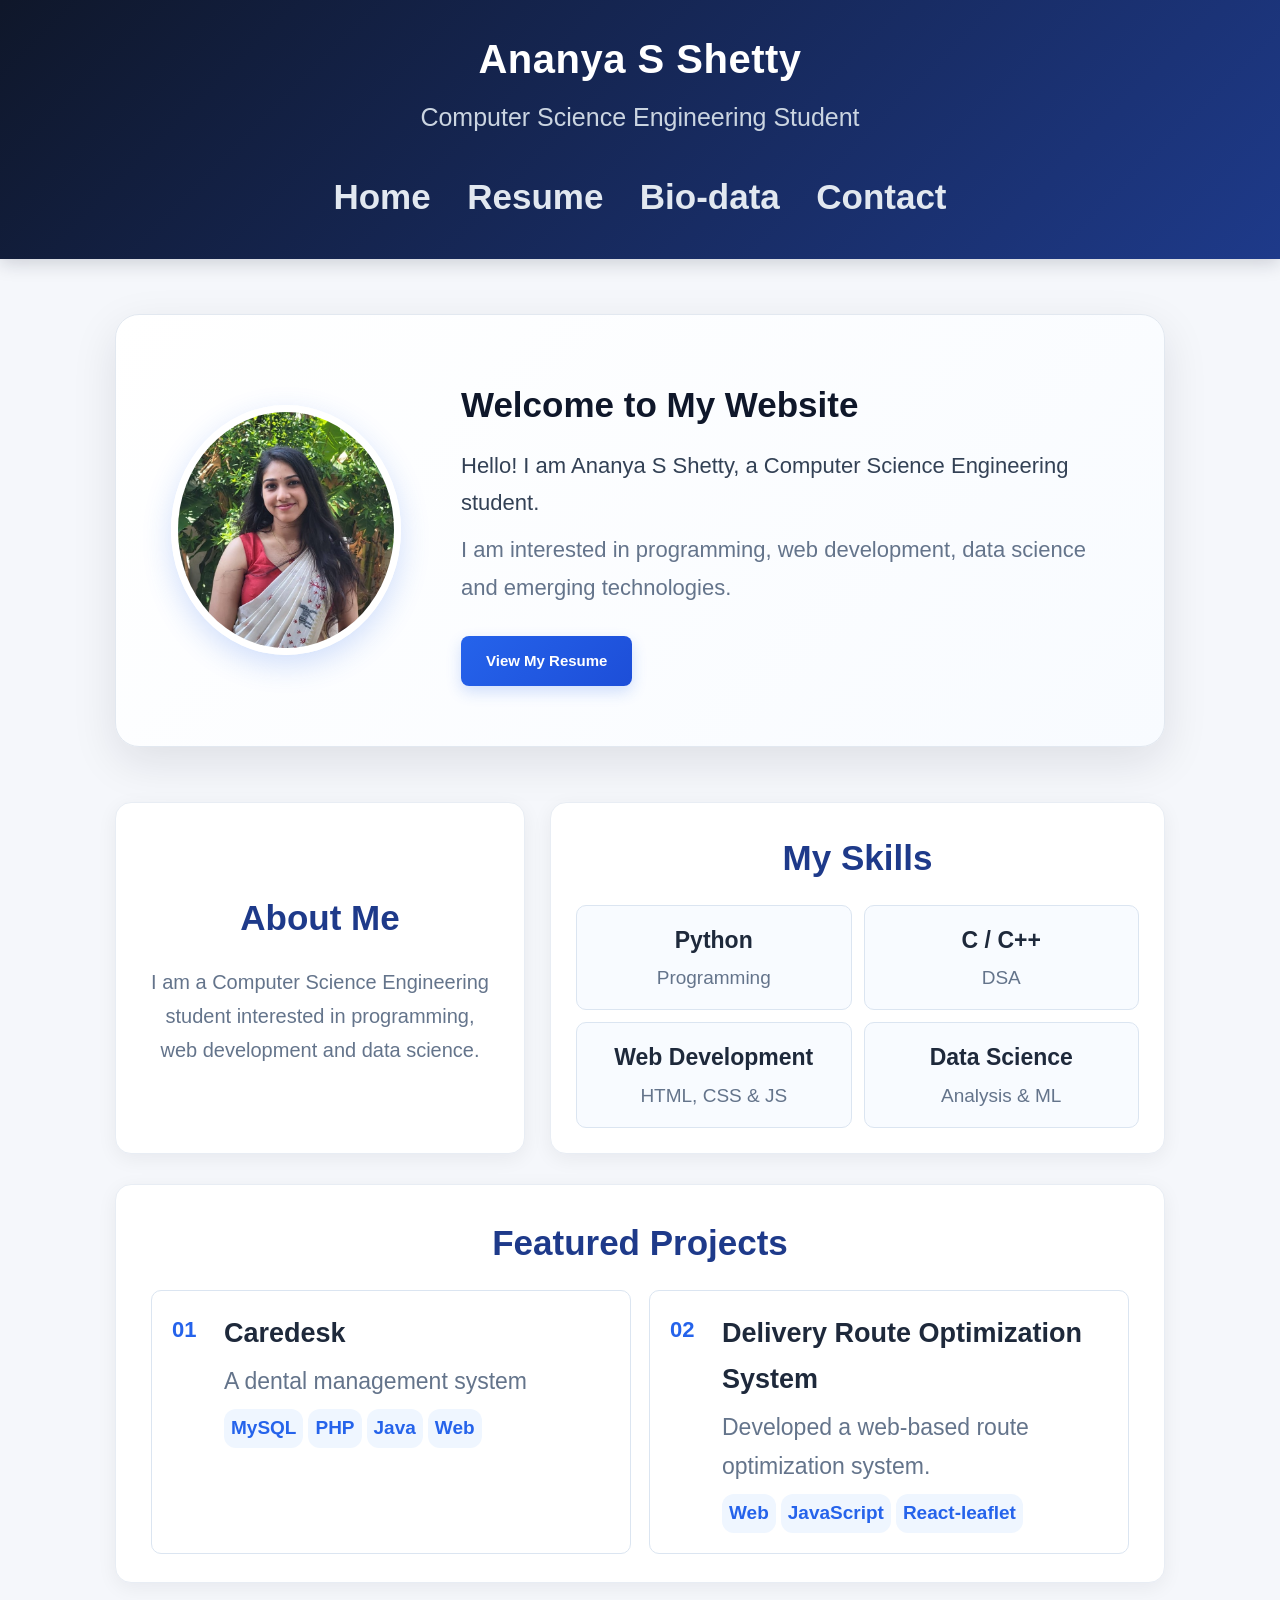
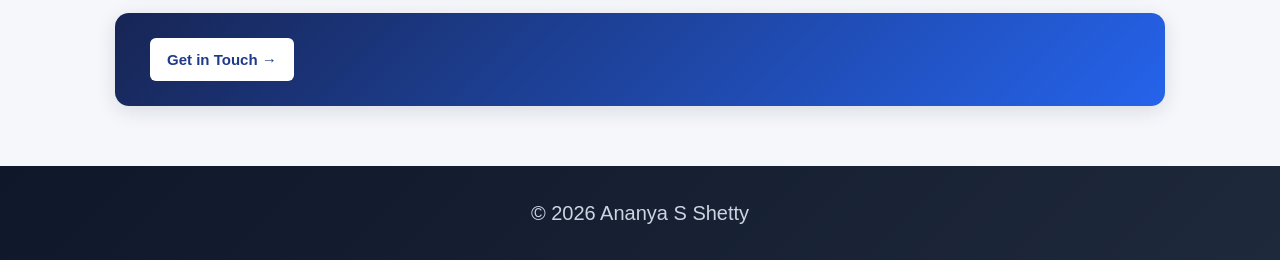
<file: index.html>
<!DOCTYPE html>
<html lang="en">
<head>
    <meta charset="UTF-8">
    <meta name="viewport" content="width=device-width, initial-scale=1.0">
    <title>My Personal Website</title>
    <link rel="stylesheet" href="style.css">
</head>
<body class="home-page">

<header>
    <h1>Ananya S Shetty</h1>
    <p>Computer Science Engineering Student</p>
    <nav>
        <a href="index.html">Home</a>
        <a href="resume.html">Resume</a>
        <a href="biodata.html">Bio-data</a>
        <a href="contact.html">Contact</a>
    </nav>
</header>

<main>

<section class="home-section">
    <img src="photo.jpeg" alt="Ananya S Shetty" class="profile-image">
    <div class="intro">
        <h2>Welcome to My Website</h2>
        <p>Hello! I am Ananya S Shetty, a Computer Science Engineering student.</p>
        <p>I am interested in programming, web development, data science and emerging technologies.</p>
        <a href="resume.html" class="button">View My Resume</a>
    </div>
</section>

<div class="home-row">

<section class="home-about">
    <h2>About Me</h2>
    <p>I am a Computer Science Engineering student interested in programming, web development and data science.</p>
</section>

<section class="home-skills">
    <h2>My Skills</h2>
    <div class="home-skills-grid">
        <div class="home-skill-card">
          
            <h3>Python</h3>
            <p>Programming</p>
        </div>
        <div class="home-skill-card">

            <h3>C / C++</h3>
            <p>DSA</p>
        </div>
        <div class="home-skill-card">
            <h3>Web Development</h3>
            <p>HTML, CSS & JS</p>
        </div>
        <div class="home-skill-card">
            <h3>Data Science</h3>
            <p>Analysis & ML</p>
        </div>
    </div>
</section>

</div>

<section class="home-projects">
    <h2>Featured Projects</h2>
    <div class="home-project-grid">
        <div class="home-project-card">
            <div class="project-number">01</div>
            <div>
                <h3>Caredesk</h3>
                <p>A dental management system </p>
                <div class="project-tags">
                    <span>MySQL</span>
                    <span>PHP</span>
                    <span>Java</span>
                    <span>Web</span>
                </div>
            </div>
        </div>
        <div class="home-project-card">
            <div class="project-number">02</div>
            <div>
                <h3>Delivery Route Optimization System</h3>
                <p>Developed a web-based route optimization system.</p>
                <div class="project-tags">
                    <span>Web</span>
                    <span>JavaScript</span>
                    <span>React-leaflet</span>
                </div>
            </div>
        </div>
    </div>
</section>

<section class="home-connect">
    
    <a href="contact.html">Get in Touch →</a>
</section>

</main>

<footer>
    <p>© 2026 Ananya S Shetty</p>
</footer>

<script src="https://code.jquery.com/jquery-3.7.1.min.js"></script>
<script src="script.js"></script>

</body>
</html>
</file>
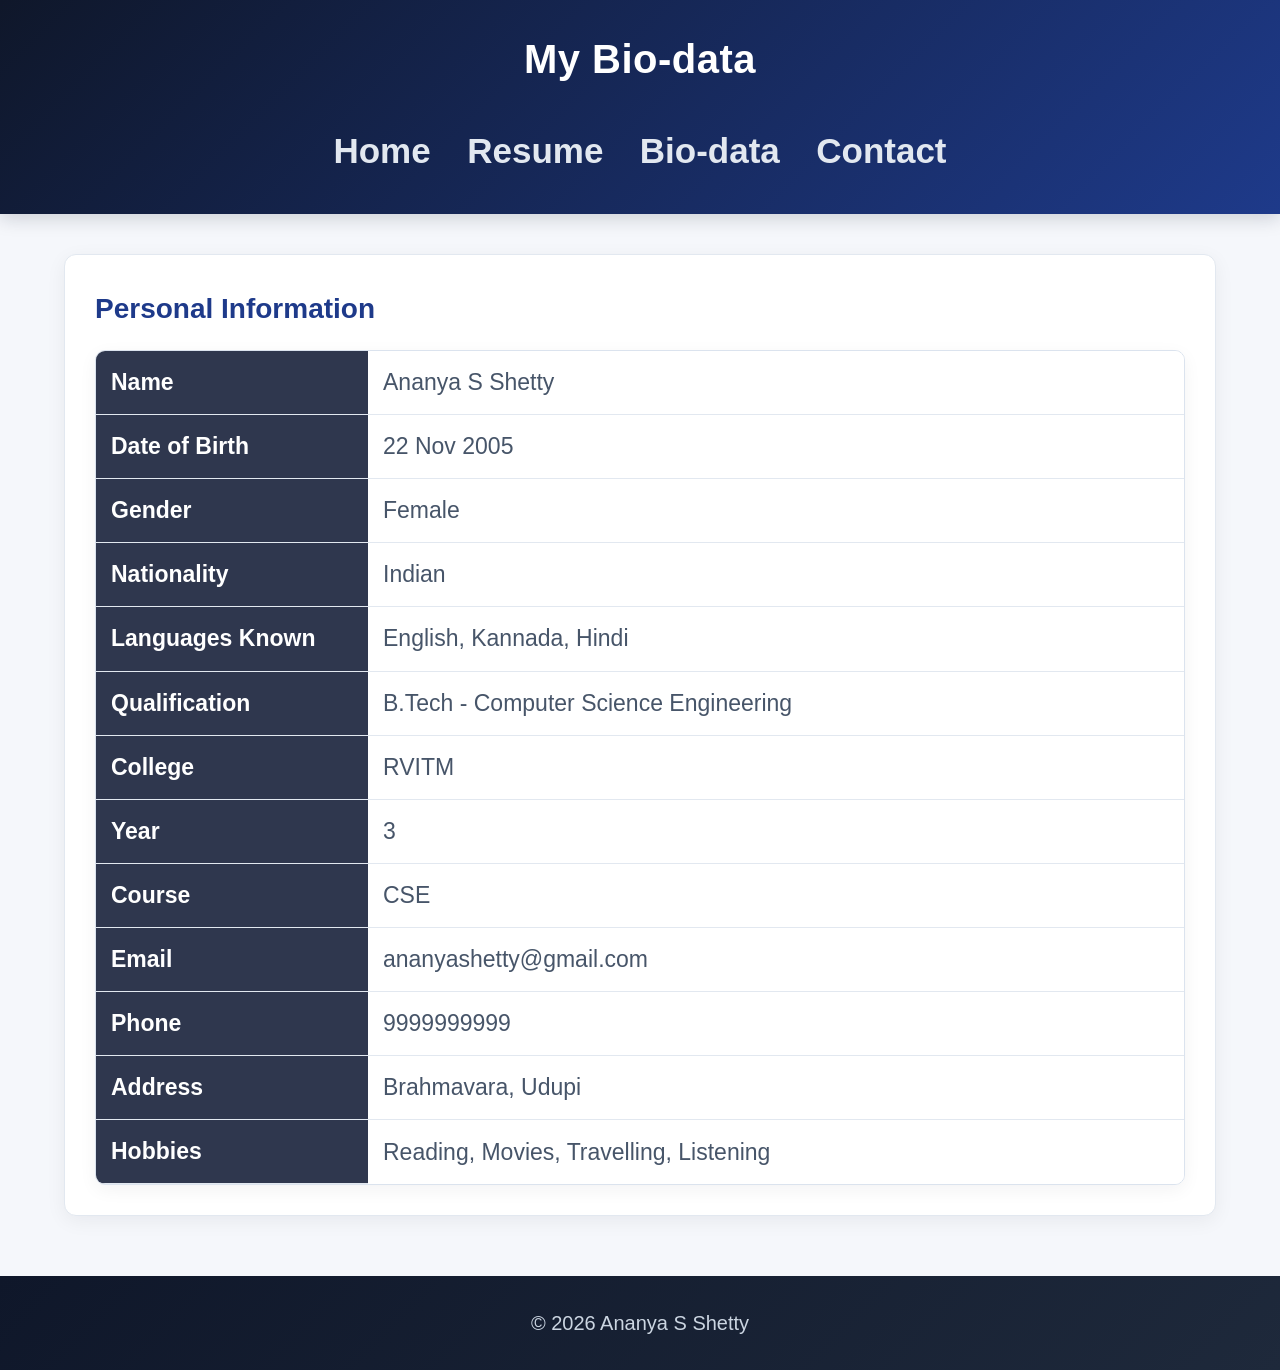
<file: biodata.html>
<!DOCTYPE html>
<html lang="en">
<head>
    <meta charset="UTF-8">
    <meta name="viewport" content="width=device-width, initial-scale=1.0">
    <title>Bio-data - Ananya S Shetty</title>
    <link rel="stylesheet" href="style.css">
</head>
<body class="biodata-page">
<header>
    <h1>My Bio-data</h1>
    <nav>
        <a href="index.html">Home</a>
        <a href="resume.html">Resume</a>
        <a href="biodata.html">Bio-data</a>
        <a href="contact.html">Contact</a>
    </nav>
</header>
<main class="biodata-container">
    <section class="biodata-box">
        <h2>Personal Information</h2>
        <table class="biodata-table">
            <tr>
                <th>Name</th>
                <td>Ananya S Shetty</td>
            </tr>
            <tr>
                <th>Date of Birth</th>
                <td>22 Nov 2005</td>
            </tr>
            <tr>
                <th>Gender</th>
                <td>Female</td>
            </tr>
            <tr>
                <th>Nationality</th>
                <td>Indian</td>
            </tr>
            <tr>
                <th>Languages Known</th>
                <td>English, Kannada, Hindi</td>
            </tr>
            <tr>
                <th>Qualification</th>
                <td>B.Tech - Computer Science Engineering</td>
            </tr>
            <tr>
                <th>College</th>
                <td>RVITM</td>
            </tr>
            <tr>
                <th>Year</th>
                <td>3</td>
            </tr>
            <tr>
                <th>Course</th>
                <td>CSE</td>
            </tr>
            <tr>
                <th>Email</th>
                <td>ananyashetty@gmail.com</td>
            </tr>
            <tr>
                <th>Phone</th>
                <td>9999999999</td>
            </tr>
            <tr>
                <th>Address</th>
                <td>Brahmavara, Udupi</td>
            </tr>
            <tr>
                <th>Hobbies</th>
                <td>Reading, Movies, Travelling, Listening</td>
            </tr>
        </table>
    </section>
</main>
<footer>
    <p>© 2026 Ananya S Shetty</p>
</footer>
<script src="https://code.jquery.com/jquery-3.7.1.min.js"></script>
<script src="script.js"></script>
</body>
</html>
</file>
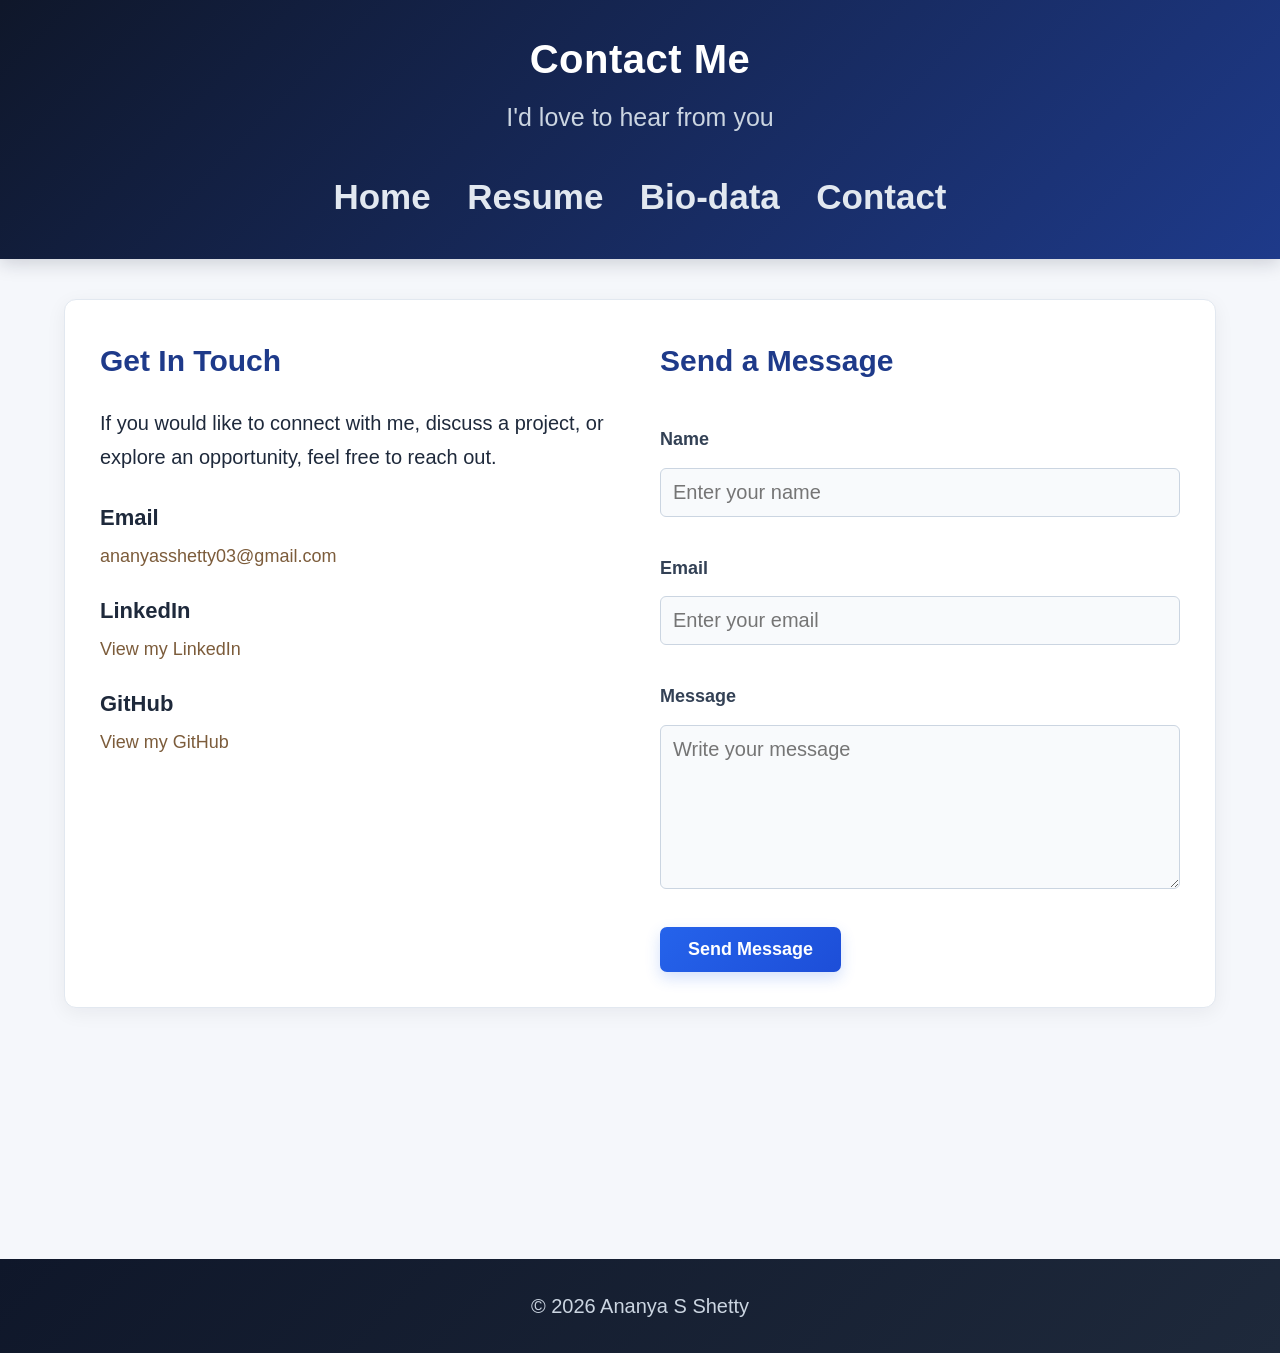
<file: contact.html>
<!DOCTYPE html>
<html lang="en">
<head>
<meta charset="UTF-8">
<meta name="viewport" content="width=device-width, initial-scale=1.0">
<title>Contact - Ananya S Shetty</title>
<link rel="stylesheet" href="style.css">
</head>
<body class="contact-page">
<header>
<h1>Contact Me</h1>
<p>I'd love to hear from you</p>
<nav>
<a href="index.html">Home</a>
<a href="resume.html">Resume</a>
<a href="biodata.html">Bio-data</a>
<a href="contact.html">Contact</a>
</nav>
</header>
<main class="contact-container">
<section class="contact-box">
<div class="contact-info">
<h2>Get In Touch</h2>
<p>If you would like to connect with me, discuss a project, or explore an opportunity, feel free to reach out.</p>
<div class="contact-item">
<h3>Email</h3>
<a href="ananyasshetty03@gmail.com">ananyasshetty03@gmail.com</a>
</div>
<div class="contact-item">
<h3>LinkedIn</h3>
<a href="https://www.linkedin.com/feed/" target="_blank">View my LinkedIn</a>
</div>
<div class="contact-item">
<h3>GitHub</h3>
<a href="https://github.com/ananyasshetty03" target="_blank">View my GitHub</a>
</div>
</div>
<div class="contact-form">
<h2>Send a Message</h2>
<form action="mailto:YOUR_EMAIL" method="post" enctype="text/plain">
<label for="name">Name</label>
<input type="text" id="name" name="name" placeholder="Enter your name" required>
<label for="email">Email</label>
<input type="email" id="email" name="email" placeholder="Enter your email" required>
<label for="message">Message</label>
<textarea id="message" name="message" rows="6" placeholder="Write your message" required></textarea>
<button type="submit">Send Message</button>
</form>
</div>
</section>
</main>

<footer>
<p>© 2026 Ananya S Shetty</p>
</footer>

<script src="https://code.jquery.com/jquery-3.7.1.min.js"></script>
<script src="script.js"></script>
</body>
</html>
</file>
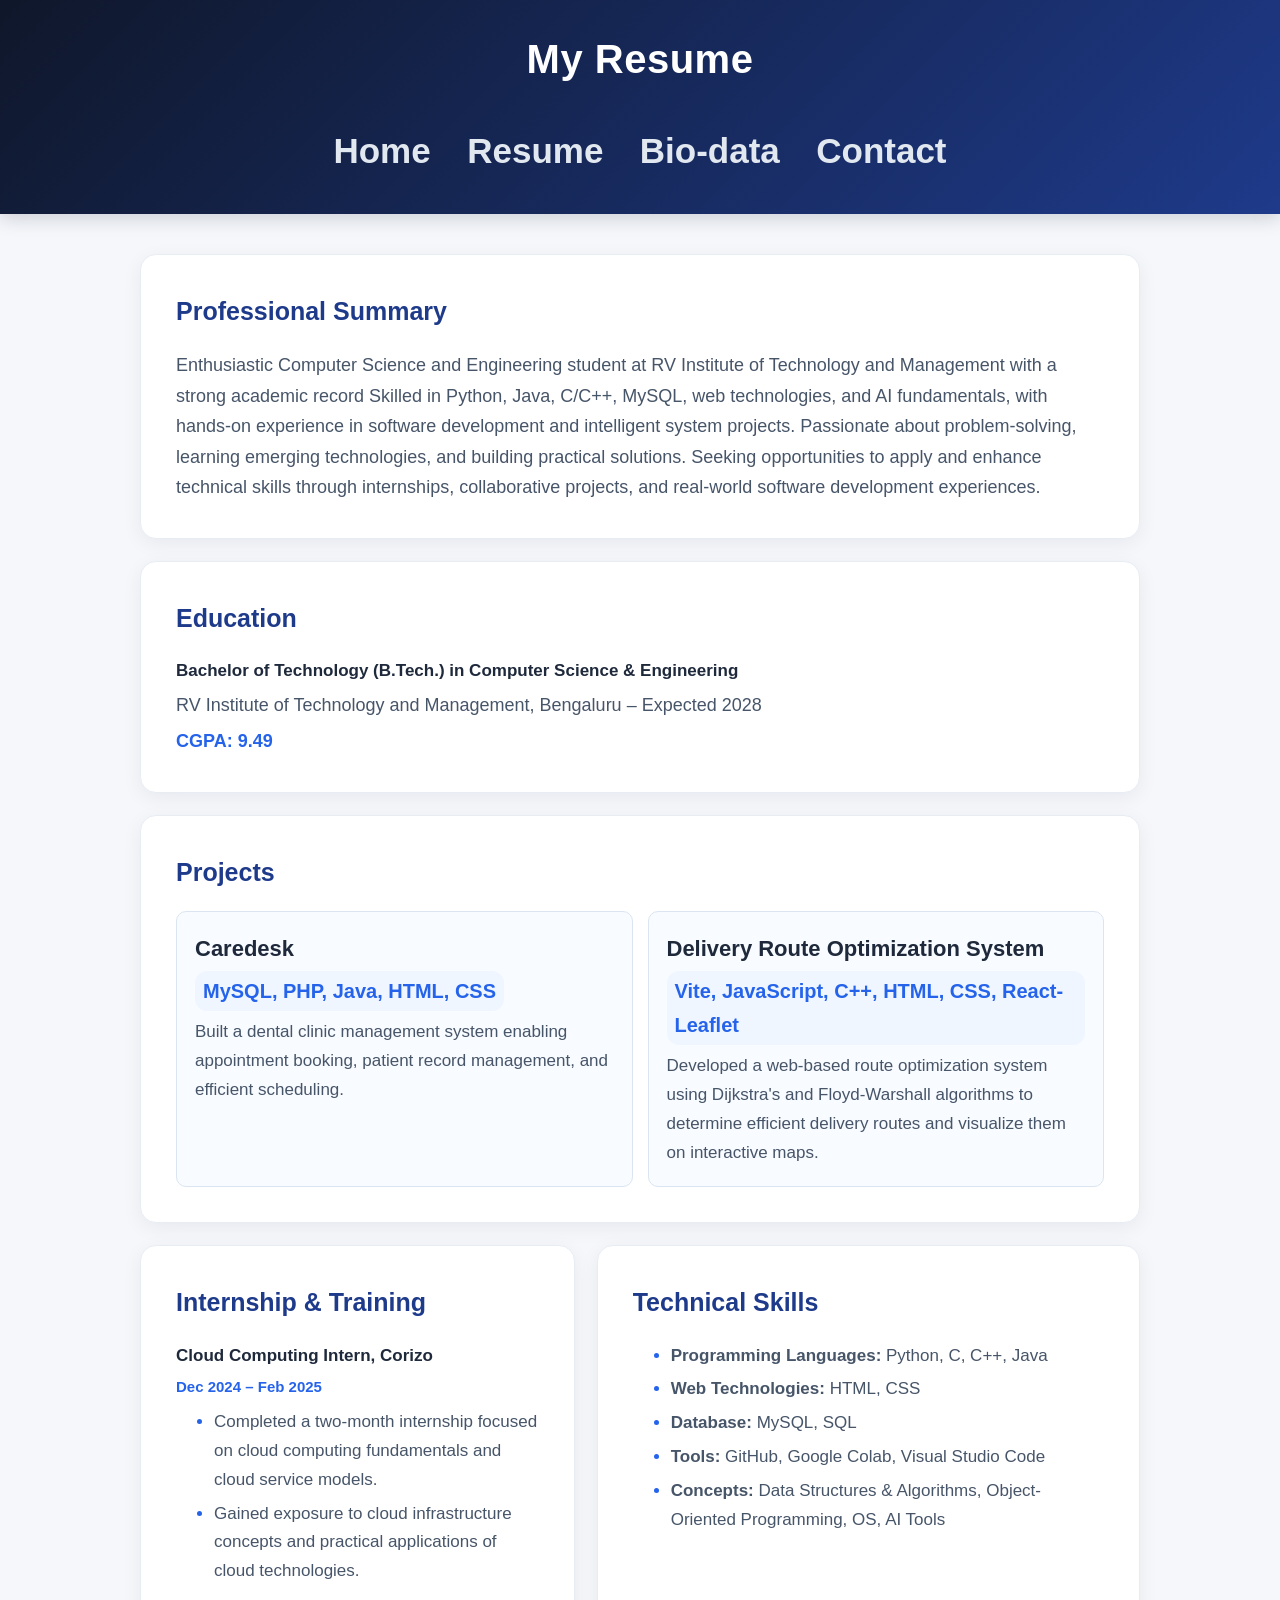
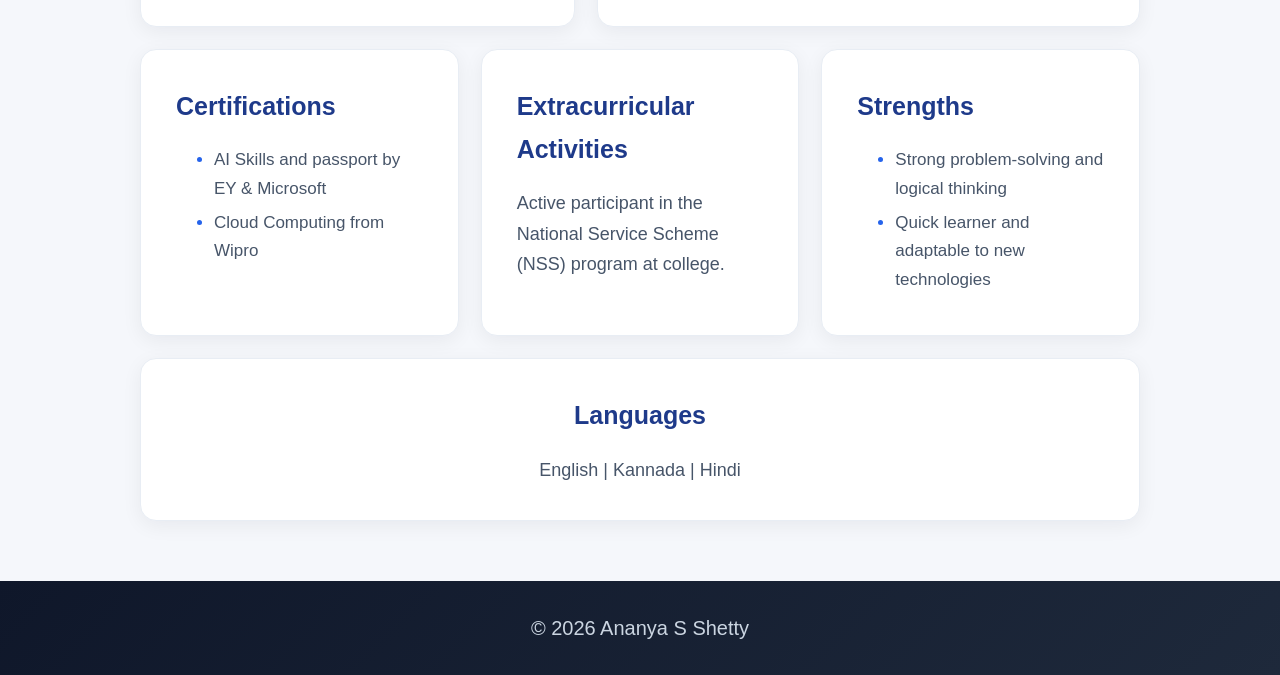
<file: resume.html>
<!DOCTYPE html>
<html lang="en">
<head>
    <meta charset="UTF-8">
    <meta name="viewport" content="width=device-width, initial-scale=1.0">
    <title>Resume - Ananya S Shetty</title>
    <link rel="stylesheet" href="style.css">
</head>
<body class="resume-page">
<header>
    <h1>My Resume</h1>
    <nav>
        <a href="index.html">Home</a>
        <a href="resume.html">Resume</a>
        <a href="biodata.html">Bio-data</a>
        <a href="contact.html">Contact</a>
    </nav>
</header>
<main class="resume-container">
    <section class="resume-summary">
        <h2>Professional Summary</h2>
        <p>Enthusiastic Computer Science and Engineering student at RV Institute of Technology and Management with a strong academic record Skilled in Python, Java, C/C++, MySQL, web technologies, and AI fundamentals, with hands-on experience in software development and intelligent system projects. Passionate about problem-solving, learning emerging technologies, and building practical solutions. Seeking opportunities to apply and enhance technical skills through internships, collaborative projects, and real-world software development experiences.</p>
    </section>
    <section class="resume-education">
        <h2>Education</h2>
        <div class="education-item">
            <h3>Bachelor of Technology (B.Tech.) in Computer Science & Engineering</h3>
            <p>RV Institute of Technology and Management, Bengaluru – Expected 2028</p>
            <span>CGPA: 9.49</span>
        </div>
    </section>
    <section class="resume-projects">
        <h2>Projects</h2>
        <div class="project-list">
    
            <div class="resume-project">
                <h3>Caredesk</h3>
                <span>MySQL, PHP, Java, HTML, CSS</span>
                <p>Built a dental clinic management system enabling appointment booking, patient record management, and efficient scheduling.</p>
            </div>
            <div class="resume-project">
                <h3>Delivery Route Optimization System</h3>
                <span>Vite, JavaScript, C++, HTML, CSS, React-Leaflet</span>
                <p>Developed a web-based route optimization system using Dijkstra's and Floyd-Warshall algorithms to determine efficient delivery routes and visualize them on interactive maps.</p>
            </div>
        </div>
    </section>
    <div class="resume-two-column">
        <section class="resume-internship">
            <h2>Internship & Training</h2>
            <h3>Cloud Computing Intern, Corizo</h3>
            <p class="resume-date">Dec 2024 – Feb 2025</p>
            <ul>
                <li>Completed a two-month internship focused on cloud computing fundamentals and cloud service models.</li>
                <li>Gained exposure to cloud infrastructure concepts and practical applications of cloud technologies.</li>
            </ul>
        </section>
        <section class="resume-skills">
            <h2>Technical Skills</h2>
            <ul>
                <li><strong>Programming Languages:</strong> Python, C, C++, Java</li>
                <li><strong>Web Technologies:</strong> HTML, CSS</li>
                <li><strong>Database:</strong> MySQL, SQL</li>
                <li><strong>Tools:</strong> GitHub, Google Colab, Visual Studio Code</li>
                <li><strong>Concepts:</strong> Data Structures & Algorithms, Object-Oriented Programming, OS, AI Tools</li>
            </ul>
        </section>
    </div>
    <div class="resume-three-column">
        <section>
            <h2>Certifications</h2>
            <ul>
                <li>AI Skills and passport by EY & Microsoft</li>
                <li>Cloud Computing from Wipro</li>
            </ul>
        </section>
        <section>
            <h2>Extracurricular Activities</h2>
            <p>Active participant in the National Service Scheme (NSS) program at college.</p>
        </section>
        <section>
            <h2>Strengths</h2>
            <ul>
                <li>Strong problem-solving and logical thinking</li>
                <li>Quick learner and adaptable to new technologies</li>
                
            </ul>
        </section>
    </div>
    <section class="resume-languages">
        <h2>Languages</h2>
        <p>English | Kannada | Hindi</p>
    </section>
</main>
<footer>
    <p>© 2026 Ananya S Shetty</p>
</footer>
<script src="https://code.jquery.com/jquery-3.7.1.min.js"></script>
<script src="script.js"></script>
</body>
</html>
</file>
<file: style.css>
* {
    margin: 0;
    padding: 0;
    box-sizing: border-box;
}
html {
    scroll-behavior: smooth;
}
body {
    font-family: "Segoe UI", Arial, sans-serif;
    background: #f5f7fb;
    color: #1e293b;
    line-height: 1.7;
}
header {
    background: linear-gradient(135deg, #0f172a, #1e3a8a);
    color: white;
    padding: 25px 20px;
    text-align: center;
    box-shadow: 0 4px 18px rgba(15, 23, 42, 0.18);
}
header h1 {
    font-size: 40px;
    font-weight: 700;
    letter-spacing: 0.5px;
    margin-bottom: 3px;
}
header p {
    color: #cbd5e1;
    font-size: 25px;
}
nav {
    margin-top: 20px;
}
nav a {
    position: relative;
    display: inline-block;
    color: #e2e8f0;
    text-decoration: none;
    margin: 0 12px;
    padding: 8px 4px;
    font-weight: 600;
    font-size: 35px;
    transition: 0.3s ease;
}
nav a::after {
    content: "";
    position: absolute;
    left: 0;
    bottom: 0;
    width: 0;
    height: 2px;
    background: #38bdf8;
    transition: width 0.3s ease;
}
nav a:hover {
    color: #38bdf8;
}
nav a:hover::after {
    width: 100%;
}
.container {
    max-width: 1050px;
    margin: 45px auto;
    padding: 0 25px;
}
.home-section {
    max-width: 1050px;
    margin: 55px auto;
    padding: 60px 55px;
    background: linear-gradient(135deg, #ffffff, #f8fbff);
    border-radius: 24px;
    display: flex;
    align-items: center;
    justify-content: center;
    gap: 60px;
    box-shadow: 0 15px 45px rgba(15, 23, 42, 0.10);
    border: 1px solid #e2e8f0;
}
.home-section::before {
    display: none !important;
    content: none !important;
}
.profile-image {
    width: 230px;
    height: 250px;
    border-radius: 50%;
    object-fit: cover;
    border: 7px solid white;
    box-shadow: 0 10px 30px rgba(37, 99, 235, 0.20);
    position: relative;
    flex-shrink: 0;
    transition: transform 0.4s ease;
}
.profile-image:hover {
    transform: scale(1.04);
}
.intro {
    flex: 1;
}
.intro h2 {
    font-size: 35px;
    color: #0f172a;
    margin-bottom: 12px;
}
.intro p {
    color: #64748b;
    font-size: 22px;
    margin-bottom: 10px;
}
.intro p:first-of-type {
    color: #334155;
    font-weight: 500;
}
.button,
button {
    display: inline-block;
    margin-top: 20px;
    padding: 12px 25px;
    background: linear-gradient(135deg, #2563eb, #1d4ed8);
    color: white;
    border: none;
    border-radius: 8px;
    text-decoration: none;
    cursor: pointer;
    font-size: 15px;
    font-weight: 600;
    box-shadow: 0 6px 15px rgba(37, 99, 235, 0.20);
    transition: transform 0.3s ease, box-shadow 0.3s ease, background 0.3s ease;
}
.button:hover,
button:hover {
    background: linear-gradient(135deg, #1d4ed8, #1e40af);
    transform: translateY(-3px);
    box-shadow: 0 10px 22px rgba(37, 99, 235, 0.28);
}
section {
    background: white;
    padding: 35px;
    margin-bottom: 28px;
    border-radius: 16px;
    box-shadow: 0 5px 20px rgba(15, 23, 42, 0.06);
    border: 1px solid #e8edf4;
    transition: transform 0.3s ease, box-shadow 0.3s ease;
}
section:hover {
    box-shadow: 0 10px 30px rgba(15, 23, 42, 0.09);
}
section h2 {
    color: #1e3a8a;
    margin-bottom: 18px;
    font-size: 25px;
    padding-bottom: 0;
}
section h2::after {
    display: none !important;
    content: none !important;
}
ul {
    margin-left: 20px;
}
ul li {
    margin: 8px 0;
    color: #475569;
}
ul li::marker {
    color: #2563eb;
}
table {
    width: 100%;
    border-collapse: separate;
    border-spacing: 0;
    margin-top: 18px;
    overflow: hidden;
    border-radius: 10px;
    border: 1px solid #dbe3ee;
}
th,
td {
    padding: 14px 16px;
    text-align: left;
    border-bottom: 1px solid #e2e8f0;
}
th {
    background: linear-gradient(135deg, #1e293b, #334155);
    color: white;
    font-weight: 600;
}
td {
    background: #ffffff;
    color: #475569;
}
tr:last-child td {
    border-bottom: none;
}
tr:hover td {
    background: #f8fbff;
}
.biodata-table {
    box-shadow: 0 5px 18px rgba(15, 23, 42, 0.05);
}
.biodata-table th {
    width: 30%;
    background: #2f374e;
    color: white;
}
.biodata-table td {
    font-weight: 500;
}
.contact-section {
    max-width: 750px;
    margin: 50px auto;
}
.contact-section h2 {
    text-align: center;
}
form {
    display: flex;
    flex-direction: column;
    margin-top: 10px;
}
label {
    margin-top: 18px;
    font-weight: 600;
    color: #334155;
}
input,
textarea {
    width: 100%;
    padding: 13px 15px;
    margin-top: 7px;
    border: 1px solid #cbd5e1;
    border-radius: 8px;
    font-size: 20px;
    font-family: inherit;
    background: #f8fafc;
    outline: none;
    transition: border 0.3s ease, box-shadow 0.3s ease, background 0.3s ease;
}
input:focus,
textarea:focus {
    border-color: #2563eb;
    background: white;
    box-shadow: 0 0 0 3px rgba(37, 99, 235, 0.10);
}
textarea {
    resize: vertical;
    min-height: 130px;
}
footer {
    text-align: center;
    background: linear-gradient(135deg, #0f172a, #1e293b);
    color: white;
    padding: 30px 20px;
    margin-top: 60px;
}
footer p {
    color: #cbd5e1;
    font-size: 20px;
}
main {
    min-height: 60vh;
}
tr {
    transition: 0.2s ease;
}
.home-page .home-row {
    max-width: 1050px;
    margin: 0 auto 30px;
    display: grid;
    grid-template-columns: 1fr 1.5fr;
    gap: 25px;
}
.home-page .home-about,
.home-page .home-skills,
.home-page .home-projects {
    background: white;
    border: 1px solid #e8edf4;
    border-radius: 16px;
    box-shadow: 0 5px 20px rgba(15, 23, 42, 0.06);
}
.home-page .home-about {
    padding: 30px;
    margin-bottom: 0;
    display: flex;
    flex-direction: column;
    justify-content: center;
}
.home-page .home-about h2,
.home-page .home-skills h2,
.home-page .home-projects > h2 {
    color: #1e3a8a;
    font-size: 35px;
    text-align: center;
    padding-bottom: 0;
}
.home-page .home-about h2::after,
.home-page .home-skills h2::after,
.home-page .home-projects > h2::after {
    display: none !important;
    content: none !important;
}
.home-page .home-about p {
    color: #64748b;
    font-size: 20px;
    text-align: center;
    margin: 0;
}
.home-page .home-skills {
    padding: 25px;
    margin-bottom: 0;
}
.home-page .home-skills-grid {
    display: grid;
    grid-template-columns: repeat(2, 1fr);
    gap: 12px;
}
.home-page .home-skill-card {
    padding: 15px 8px;
    text-align: center;
    background: #f8fbff;
    border: 1px solid #dbe5f1;
    border-radius: 10px;
    transition: 0.3s ease;
    box-shadow: none;
}
.home-page .home-skill-card:hover {
    transform: translateY(-3px);
    border-color: #bfdbfe;
    box-shadow: 0 8px 20px rgba(37, 99, 235, 0.10);
}
.home-page .home-skill-card h3 {
    color: #1e293b;
    font-size: 23px;
    margin-bottom: 2px;
}
.home-page .home-skill-card p {
    color: #64748b;
    font-size: 19px;
    margin: 0;
}
.home-page .home-projects {
    max-width: 1050px;
    margin: 0 auto 30px;
    padding: 28px 35px;
}
.home-page .home-project-grid {
    display: grid;
    grid-template-columns: repeat(2, 1fr);
    gap: 18px;
}
.home-page .home-project-card {
    display: grid;
    grid-template-columns: 40px 1fr;
    gap: 12px;
    padding: 20px;
    margin: 0;
    border: 1px solid #dbe5f1;
    border-radius: 10px;
    background: #ffffff;
    box-shadow: none;
    transition: 0.3s ease;
}
.home-page .home-project-card:hover {
    transform: translateY(-3px);
    box-shadow: 0 8px 20px rgba(15, 23, 42, 0.08);
}
.home-page .project-number {
    color: #2563eb;
    font-size: 22px;
    font-weight: 700;
}
.home-page .home-project-card h3 {
    color: #1e293b;
    font-size: 27px;
    margin-bottom: 5px;
}
.home-page .home-project-card p {
    color: #64748b;
    font-size: 23px;
    margin-bottom: 8px;
}
.home-page .project-tags {
    display: flex;
    gap: 5px;
    flex-wrap: wrap;
}
.home-page .project-tags span {
    background: #eff6ff;
    color: #2563eb;
    padding: 3px 7px;
    border-radius: 12px;
    font-size: 19px;
    font-weight: 600;
}
.home-page .home-connect {
    max-width: 1050px;
    margin: 0 auto 45px;
    padding: 25px 35px;
    border-radius: 14px;
    background: linear-gradient(135deg, #172554, #2563eb);
    color: white;
    display: flex;
    align-items: center;
    justify-content: space-between;
    border: none;
    box-shadow: 0 5px 20px rgba(15, 23, 42, 0.12);
}
.home-page .home-connect:hover {
    box-shadow: 0 10px 30px rgba(15, 23, 42, 0.16);
}
.home-page .home-connect h2::after {
    display: none;
}
.home-page .home-connect a {
    background: white;
    color: #1e3a8a;
    padding: 9px 17px;
    border-radius: 6px;
    text-decoration: none;
    font-size: 15px;
    font-weight: 700;
    transition: 0.3s ease;
}
.home-page .home-connect a:hover {
    transform: translateY(-2px);
    background: #eff6ff;
}
.resume-page .resume-container {
    max-width: 1050px;
    margin: 40px auto;
    padding: 0 25px;
}
.resume-page .resume-container section {
    margin-bottom: 22px;
}
.resume-page .resume-summary p,
.resume-page .resume-education p,
.resume-page .resume-education span,
.resume-page .resume-project p,
.resume-page .resume-internship p,
.resume-page .resume-three-column p,
.resume-page .resume-languages p {
    color: #475569;
    font-size: 18px;
}
.resume-page .resume-education h3,
.resume-page .resume-project h3,
.resume-page .resume-internship h3 {
    color: #1e293b;
    font-size: 17px;
    margin-bottom: 4px;
}
.resume-page .resume-education span {
    display: inline-block;
    margin-top: 5px;
    font-weight: 600;
    color: #2563eb;
}
.resume-page .project-list {
    display: grid;
    grid-template-columns: repeat(2, 1fr);
    gap: 15px;
}
.resume-page .resume-project {
    padding: 18px;
    background: #f8fbff;
    border: 1px solid #dbe5f1;
    border-radius: 10px;
    margin: 0;
    transition: 0.3s ease;
}
.resume-page .resume-project:hover {
    transform: translateY(-3px);
    box-shadow: 0 8px 20px rgba(15, 23, 42, 0.08);
}
.resume-page .resume-project h3 {
    font-size: 22px;
}
.resume-page .resume-project span {
    display: inline-block;
    margin-bottom: 7px;
    padding: 3px 8px;
    border-radius: 12px;
    background: #eff6ff;
    color: #2563eb;
    font-size: 20px;
    font-weight: 600;
}
.resume-page .resume-project p {
    font-size: 17px;
    margin: 0;
}
.resume-page .resume-two-column {
    display: grid;
    grid-template-columns: 1fr 1.25fr;
    gap: 22px;
}
.resume-page .resume-two-column section {
    margin-bottom: 22px;
}
.resume-page .resume-date {
    color: #2563eb !important;
    font-size: 15px !important;
    font-weight: 600;
}
.resume-page ul {
    padding-left: 18px;
    margin-top: 8px;
}
.resume-page ul li {
    font-size: 17px;
    margin: 5px 0;
}
.resume-page .resume-three-column {
    display: grid;
    grid-template-columns: repeat(3, 1fr);
    gap: 22px;
}
.resume-page .resume-three-column section {
    margin-bottom: 22px;
}
.resume-page .resume-languages {
    text-align: center;
}
.biodata-page .biodata-container {
    width: 90%;
    max-width: 1200px;
    margin: 40px auto;
    min-height: 900px;;
}
.biodata-page .biodata-box {
    width: 100%;
    padding: 30px;
    margin: 0;
    background: white;
    border-radius: 12px;
    border: 1px solid #e2e8f0;
    box-shadow: 0 5px 20px rgba(15, 23, 42, 0.06);
}
.biodata-page .biodata-box h2 {
    color: #1e3a8a;
    font-size: 28px;
    margin-bottom: 18px;
    padding: 0;
}
.biodata-page .biodata-table {
    width: 100%;
    margin: 0;
    border-collapse: separate;
    border-spacing: 0;
    table-layout: fixed;
}
.biodata-page .biodata-table th {
    width: 25%;
    padding: 12px 15px;
    background: #2f374e;
    color: white;
    font-size: 23px;
    text-align: left;
}
.biodata-page .biodata-table td {
    width: 75%;
    padding: 12px 15px;
    background: white;
    color: #475569;
    font-size: 23px;
}
.biodata-page .biodata-table tr:first-child th {
    border-top-left-radius: 6px;
}
.biodata-page .biodata-table tr:first-child td {
    border-top-right-radius: 6px;
}
.biodata-page .biodata-table tr:last-child th {
    border-bottom-left-radius: 6px;
}
.biodata-page .biodata-table tr:last-child td {
    border-bottom-right-radius: 6px;
}
@media (max-width: 768px) {
    header {
        padding: 22px 15px;
    }
    header h1 {
        font-size: 25px;
    }
    nav {
        margin-top: 15px;
    }
    nav a {
        margin: 6px 8px;
        font-size: 14px;
    }
    .home-section {
        flex-direction: column;
        text-align: center;
        margin: 25px 15px;
        padding: 40px 25px;
        gap: 30px;
    }
    .profile-image {
        width: 170px;
        height: 170px;
    }
    .intro h2 {
        font-size: 30px;
    }
    .intro p {
        font-size: 15px;
    }
    .container {
        padding: 0 15px;
        margin-top: 30px;
    }
    section {
        padding: 25px 20px;
    }
    table {
        font-size: 14px;
    }
    th,
    td {
        padding: 10px;
    }
    .contact-section {
        margin: 25px auto;
    }
    .home-page .home-row {
        grid-template-columns: 1fr;
        margin-left: 15px;
        margin-right: 15px;
    }
    .home-page .home-projects,
    .home-page .home-connect {
        margin-left: 15px;
        margin-right: 15px;
    }
    .home-page .home-project-grid {
        grid-template-columns: 1fr;
    }
    .resume-page .project-list {
        grid-template-columns: 1fr;
    }
    .resume-page .resume-two-column,
    .resume-page .resume-three-column {
        grid-template-columns: 1fr;
    }
    .biodata-page .biodata-container {
        width: 94%;
        margin: 25px auto;
    }
    .biodata-page .biodata-box {
        padding: 22px 18px;
    }
    .biodata-page .biodata-table {
        table-layout: auto;
    }
    .biodata-page .biodata-table th,
    .biodata-page .biodata-table td {
        padding: 10px;
        font-size: 14px;
    }
}
@media (max-width: 480px) {
    header h1 {
        font-size: 22px;
    }
    nav a {
        display: inline-block;
        margin: 5px;
    }
    .home-section {
        margin: 15px 10px;
        padding: 30px 18px;
    }
    .intro h2 {
        font-size: 26px;
    }
    .profile-image {
        width: 150px;
        height: 150px;
    }
    section {
        padding: 20px 15px;
    }
    table {
        font-size: 12px;
    }
    th,
    td {
        padding: 8px;
    }
    .button,
    button {
        width: 100%;
        text-align: center;
    }
    .home-page .home-skills-grid {
        grid-template-columns: 1fr;
    }
    .home-page .home-connect {
        flex-direction: column;
        text-align: center;
        gap: 15px;
    }
    .biodata-page .biodata-container {
        width: 94%;
    }
}
.contact-page .contact-container {
    width: 90%;
    max-width: 1200px;
    margin: 40px auto;
    min-height: 900px;
}

.contact-page .contact-box {
    display: grid;
    grid-template-columns: 1fr 1fr;
    gap: 40px;
    background: white;
    padding: 35px;
    border-radius: 12px;
    border: 1px solid #e2e8f0;
    box-shadow: 0 5px 20px rgba(15,23,42,.06);
}

.contact-page .contact-info h2,
.contact-page .contact-form h2 {
    font-size: 30px;
    margin-bottom: 20px;
}

.contact-page .contact-info > p {
    font-size: 20px;
    margin-bottom: 25px;
}

.contact-page .contact-item {
    margin-bottom: 20px;
}

.contact-page .contact-item h3 {
    font-size: 22px;
    margin-bottom: 5px;
}

.contact-page .contact-item a {
    color: #7c5c3b;
    text-decoration: none;
    font-size: 18px;
}

.contact-page .contact-item a:hover {
    text-decoration: underline;
}

.contact-page form {
    display: flex;
    flex-direction: column;
}

.contact-page label {
    font-size: 18px;
    margin-bottom: 6px;
}

.contact-page input,
.contact-page textarea {
    width: 100%;
    padding: 12px;
    margin-bottom: 18px;
    border: 1px solid #cbd5e1;
    border-radius: 6px;
    font-size: 20px;
    font-family: Arial, sans-serif;
}

.contact-page textarea {
    resize: vertical;
}

.contact-page button {
    width: fit-content;
    padding: 12px 28px;
    background-color: #1e293b;
    color: white;
    border: none;
    border-radius: 7px;
    font-size: 18px;
    cursor: pointer;
    transition: 0.3s;
}

.contact-page button:hover {
    background-color: #7c5c3b;
}

@media (max-width: 768px) {
    .contact-page .contact-box {
        grid-template-columns: 1fr;
    }
}
</file>
